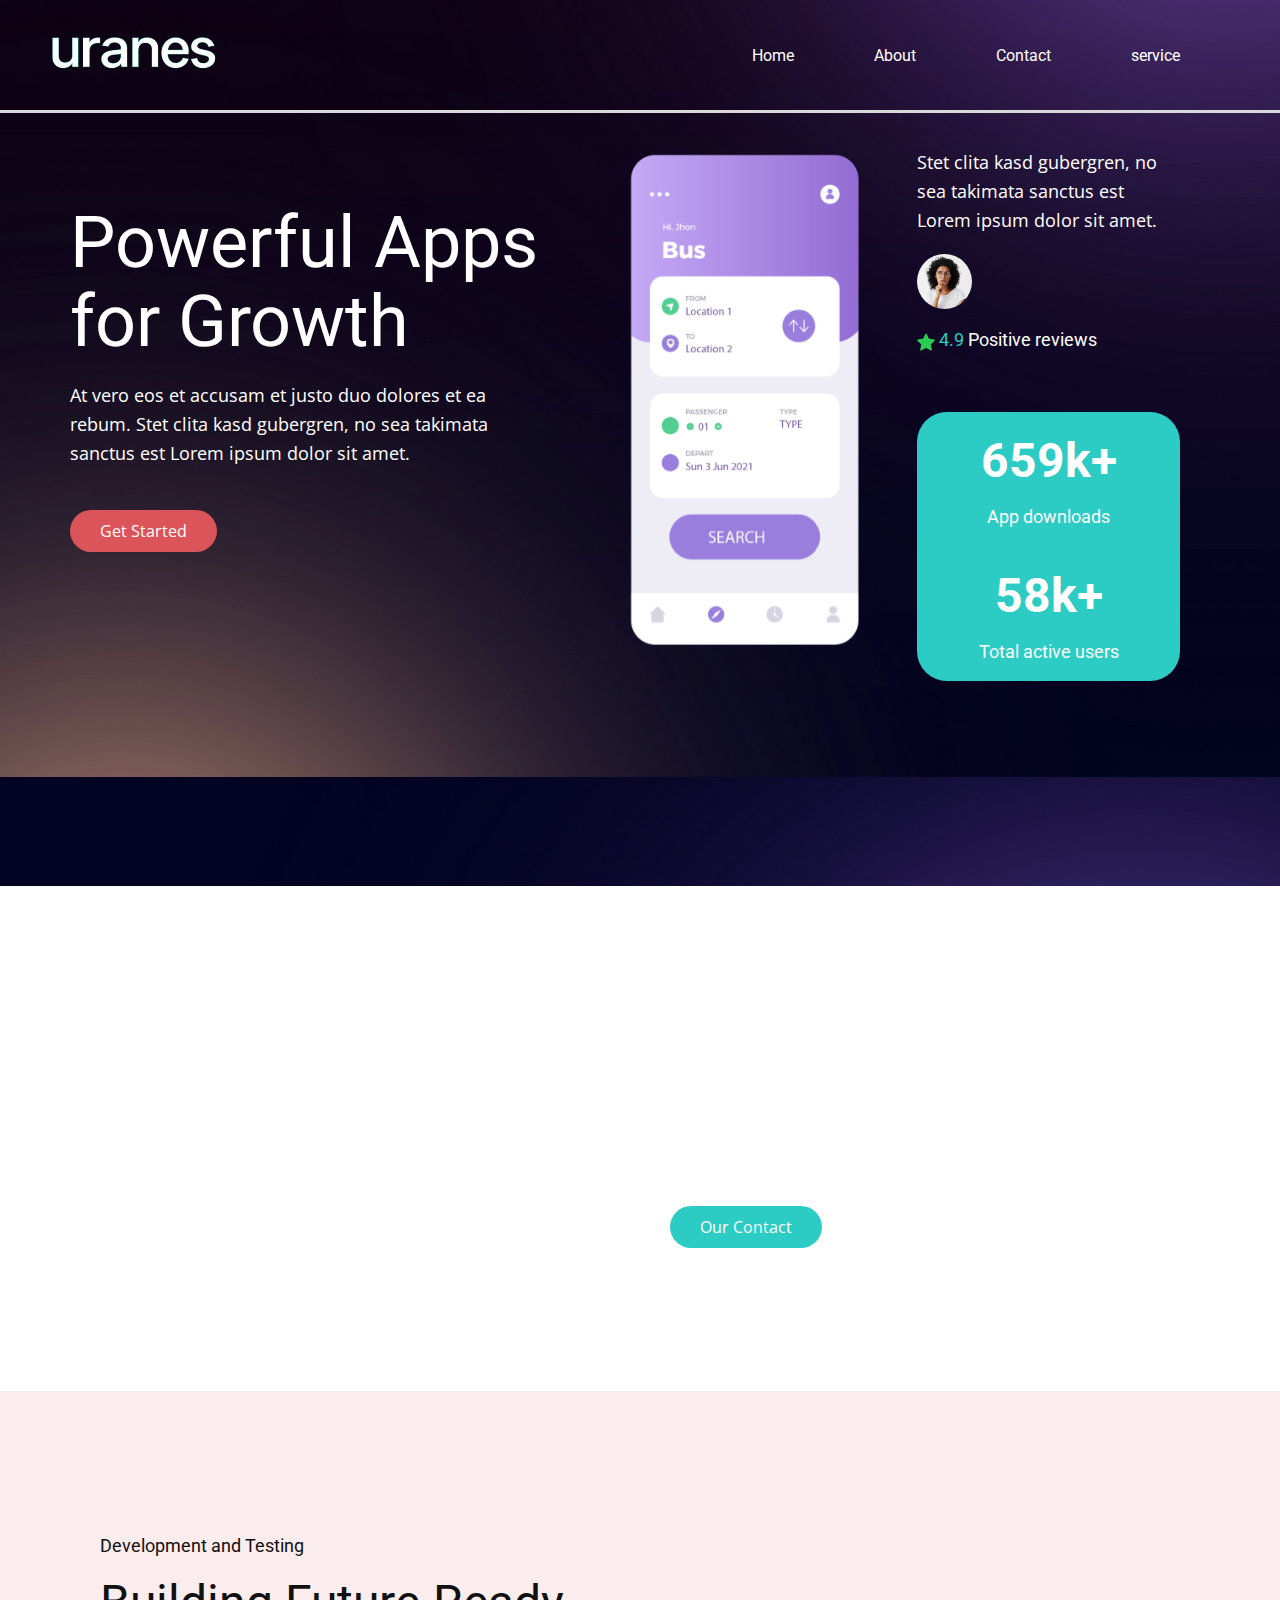
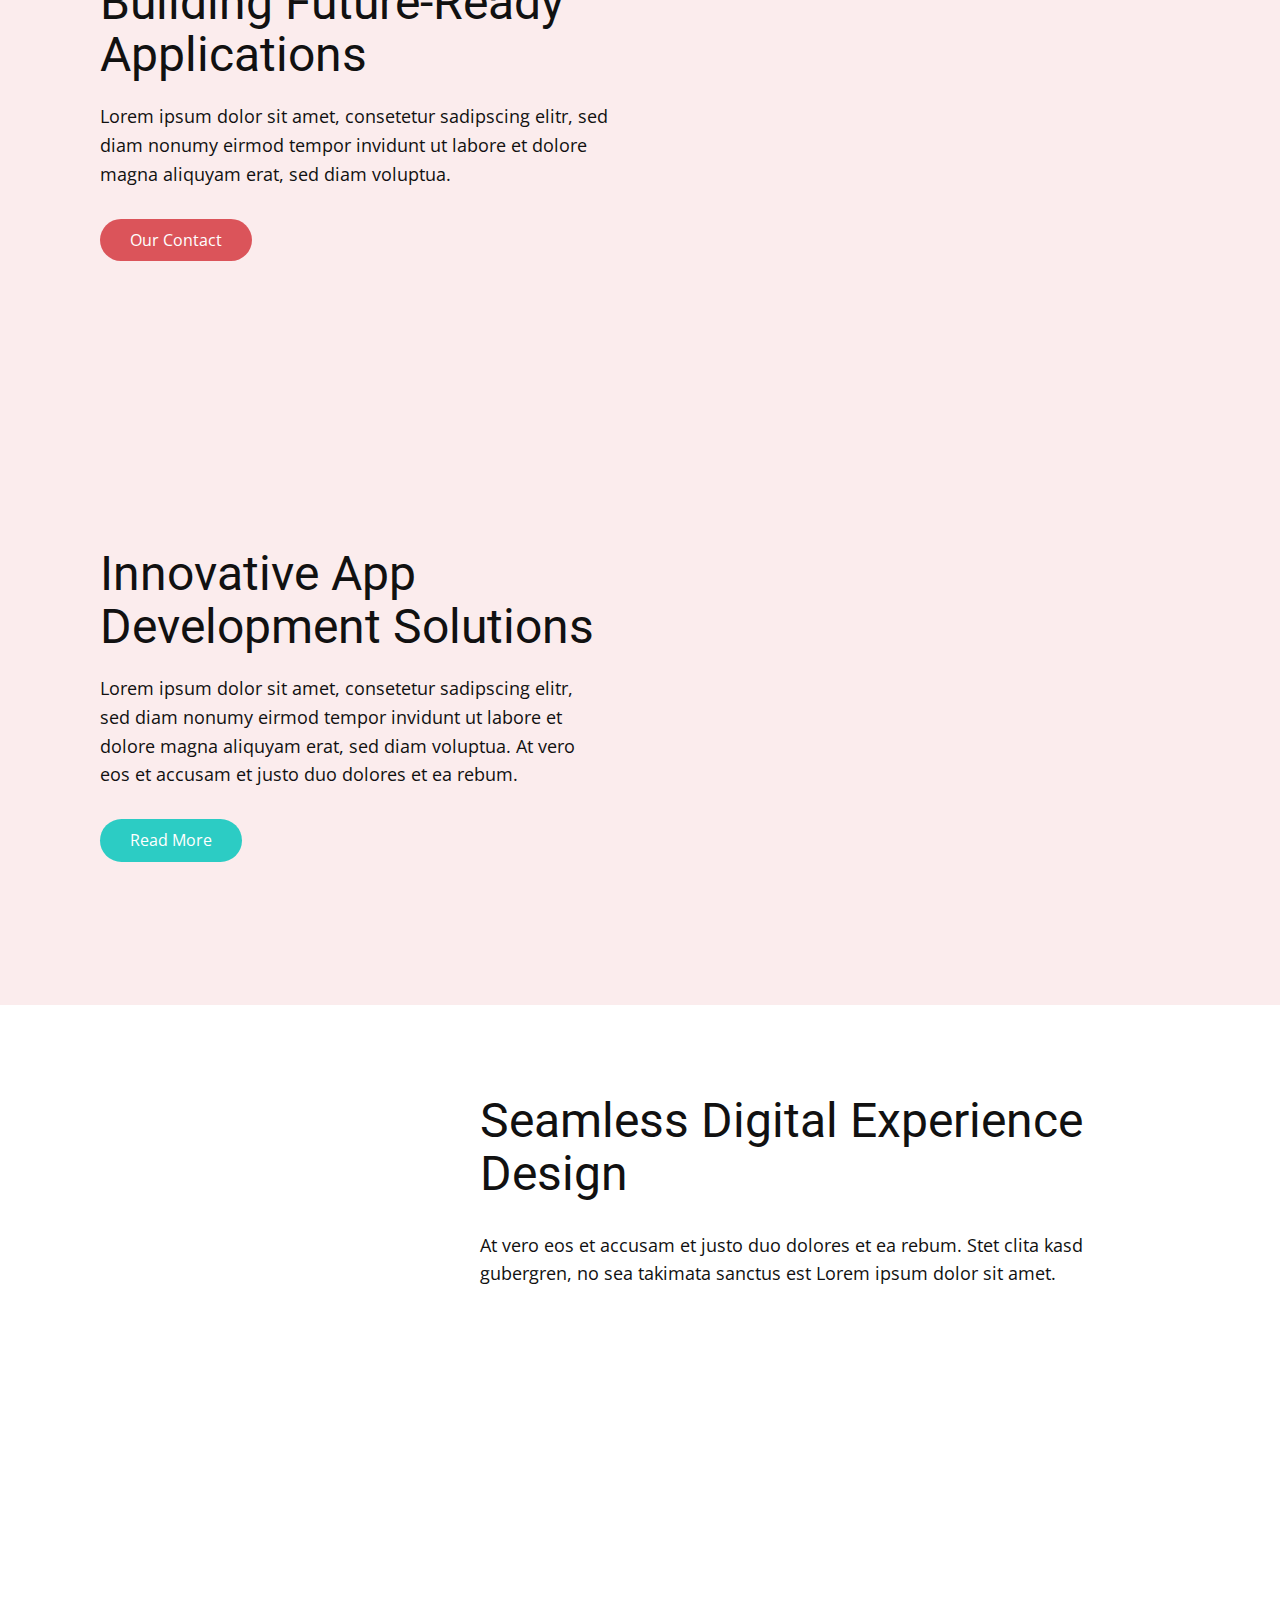
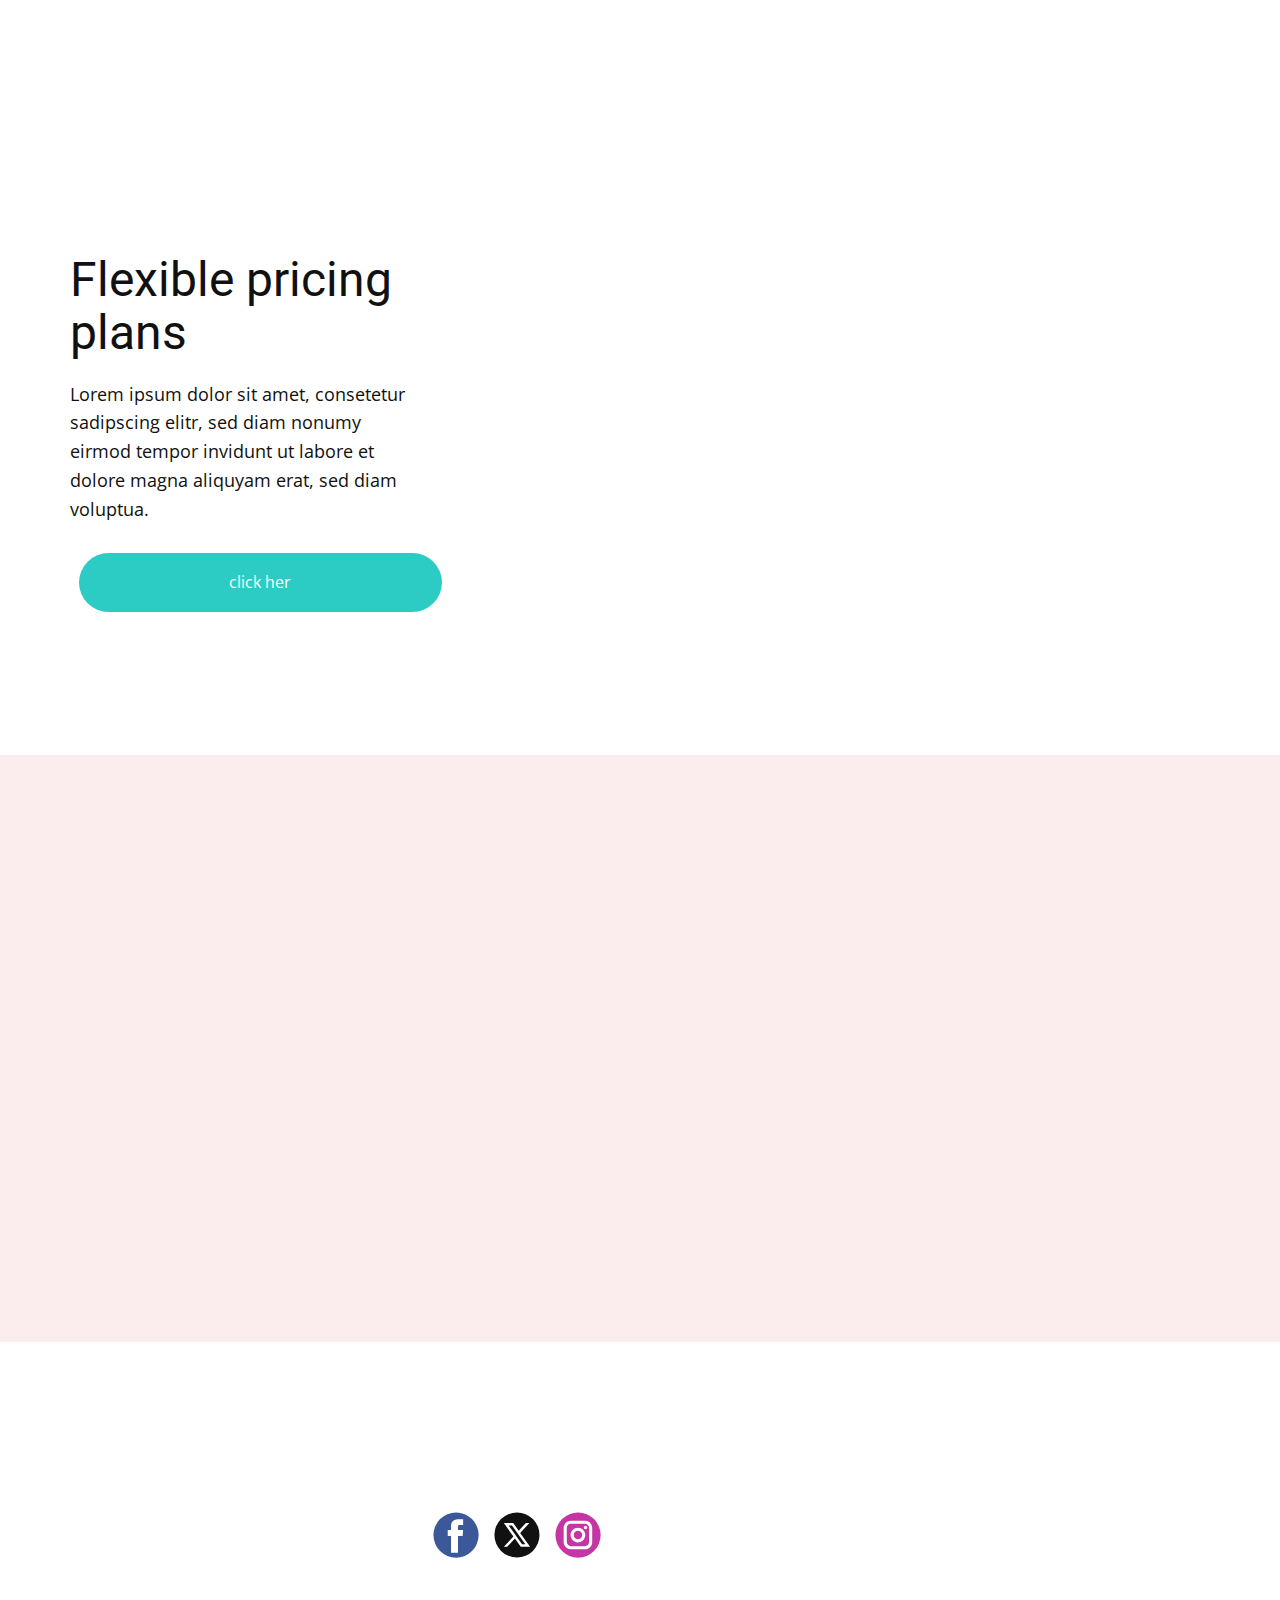
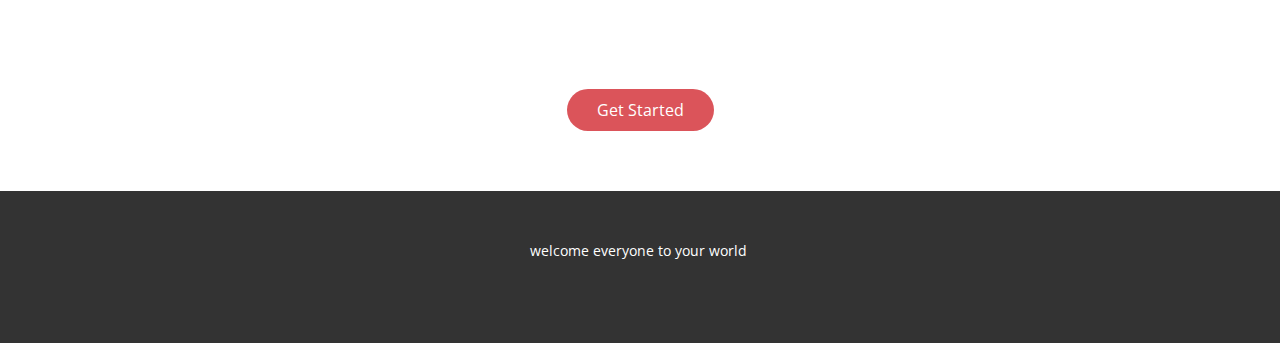
<file: index.html>
<!DOCTYPE html>
<html style="font-size: 16px;" lang="en"><head>
    <meta name="viewport" content="width=device-width, initial-scale=1.0">
    <meta charset="utf-8">
    <meta name="keywords" content="​Powerful Apps for Growth, ​Innovative App Development Solutions, ​Seamless Digital Experience Design, ​Building Future-Ready Applications, ​Custom Mobile App Development, ​Flexible pricing plans, ​Get started today.Get more for your money.">
    <meta name="description" content="">
    <title>Page 1</title>
    <link rel="stylesheet" href="nicepage.css" media="screen">
<link rel="stylesheet" href="Page-1.css" media="screen">
    <script class="u-script" type="text/javascript" src="jquery.js" defer=""></script>
    <script class="u-script" type="text/javascript" src="nicepage.js" defer=""></script>
    <meta name="generator" content="Nicepage 7.8.23, nicepage.com">
    
    
    
    
    
    
    
    
    
    
    <link id="u-theme-google-font" rel="stylesheet" href="https://fonts.googleapis.com/css?family=Roboto:100,100i,300,300i,400,400i,500,500i,700,700i,900,900i|Open+Sans:300,300i,400,400i,500,500i,600,600i,700,700i,800,800i">
    <link id="u-page-google-font" rel="stylesheet" href="https://fonts.googleapis.com/css?family=Roboto:100,100i,300,300i,400,400i,500,500i,700,700i,900,900i">
    <script type="application/ld+json">{
		"@context": "http://schema.org",
		"@type": "Organization",
		"name": "",
		"logo": "images/ChatGPTImageMay27202505_21_09PM.png"
}</script>
    <meta name="theme-color" content="#1868b4">
    <meta property="og:title" content="Page 1">
    <meta property="og:type" content="website">
  <meta data-intl-tel-input-cdn-path="intlTelInput/"></head>
  <body data-path-to-root="./" data-include-products="true" class="u-body u-overlap u-overlap-contrast u-overlap-transparent u-xl-mode" data-lang="en"><header class="u-clearfix u-header u-header" id="header" data-animation-name="" data-animation-duration="0" data-animation-delay="0" data-animation-direction=""><nav class="u-align-left u-menu u-menu-one-level u-offcanvas u-menu-1" role="navigation" aria-label="Menu navigation">
        <div class="menu-collapse">
          <a class="u-button-style u-nav-link" href="#" tabindex="-1" aria-label="Open menu" aria-controls="ecc8">
            <svg class="u-svg-link" preserveAspectRatio="xMidYMin slice" viewBox="0 0 302 302" style=""><use xlink:href="#svg-0b31"></use></svg>
            <svg xmlns="http://www.w3.org/2000/svg" xmlns:xlink="http://www.w3.org/1999/xlink" version="1.1" id="svg-0b31" x="0px" y="0px" viewBox="0 0 302 302" style="enable-background:new 0 0 302 302;" xml:space="preserve" class="u-svg-content"><g><rect y="36" width="302" height="30"></rect><rect y="236" width="302" height="30"></rect><rect y="136" width="302" height="30"></rect>
</g><g></g><g></g><g></g><g></g><g></g><g></g><g></g><g></g><g></g><g></g><g></g><g></g><g></g><g></g><g></g></svg>
          </a>
        </div>
        <div class="u-custom-menu u-nav-container">
          <ul role="menubar" class="u-custom-font u-font-roboto u-nav u-unstyled u-nav-1"><li role="none" class="u-nav-item"><a role="menuitem" class="u-button-style u-nav-link" href="./" style="padding: 18px 40px;">Home</a>
</li><li role="none" class="u-nav-item"><a tabindex="-1" role="menuitem" class="u-button-style u-nav-link" href="#" style="padding: 18px 40px;">About</a>
</li><li role="none" class="u-nav-item"><a role="menuitem" class="u-button-style u-nav-link" href="Contact.html" style="padding: 18px 40px;">Contact</a>
</li><li role="none" class="u-nav-item"><a role="menuitem" class="u-button-style u-nav-link" href="products/products.html" style="padding: 18px 40px;">service</a>
</li></ul>
        </div>
        <div class="u-custom-menu u-nav-container-collapse" id="ecc8" role="region" aria-label="Menu panel">
          <div class="u-align-center u-black u-container-align-center u-container-style u-inner-container-layout u-opacity u-opacity-95 u-sidenav">
            <div class="u-inner-container-layout u-sidenav-overflow">
              <div class="u-menu-close" tabindex="-1" aria-label="Close menu"></div>
              <ul class="u-align-center u-nav u-popupmenu-items u-unstyled u-nav-2"><li role="none" class="u-nav-item"><a role="menuitem" class="u-button-style u-nav-link" href="./">Home</a>
</li><li role="none" class="u-nav-item"><a tabindex="-1" role="menuitem" class="u-button-style u-nav-link" href="#">About</a>
</li><li role="none" class="u-nav-item"><a role="menuitem" class="u-button-style u-nav-link" href="Contact.html">Contact</a>
</li><li role="none" class="u-nav-item"><a role="menuitem" class="u-button-style u-nav-link" href="products/products.html">service</a>
</li></ul>
            </div>
          </div>
          <div class="u-black u-menu-overlay u-opacity u-opacity-70"></div>
        </div>
      </nav><a href="" class="u-image u-logo u-image-1" data-image-width="1024" data-image-height="1024">
        <img src="images/ChatGPTImageMay27202505_21_09PM.png" class="u-logo-image u-logo-image-1">
      </a><div class="u-align-left u-border-3 u-border-grey-15 u-expanded-width u-line u-line-horizontal u-line-1"></div></header>
    <section class="skrollable u-clearfix u-image u-parallax u-shading u-section-1" id="block-1">
      <div class="u-clearfix u-sheet u-sheet-1">
        <div class="data-layout-selected u-clearfix u-expanded-width u-layout-wrap u-layout-wrap-1">
          <div class="u-layout">
            <div class="u-layout-row">
              <div class="u-container-align-center-sm u-container-align-center-xs u-container-align-left-lg u-container-align-left-md u-container-align-left-xl u-container-style u-layout-cell u-size-28 u-layout-cell-1">
                <div class="u-container-layout u-valign-middle-sm u-valign-middle-xs u-container-layout-1">
                  <h1 class="u-align-center-sm u-align-center-xs u-align-left-lg u-align-left-md u-align-left-xl u-text u-text-default u-text-1" data-animation-name="customAnimationIn" data-animation-duration="2000" data-animation-delay="0"> Powerful Apps for Growth</h1>
                  <p class="u-align-center-sm u-align-center-xs u-align-left-lg u-align-left-md u-align-left-xl u-text u-text-2"> At vero eos et accusam et justo duo dolores et ea rebum. Stet clita kasd gubergren, no sea takimata sanctus est Lorem ipsum dolor sit amet.</p>
                  <a href="" class="u-align-center-sm u-align-center-xs u-align-left-lg u-align-left-md u-align-left-xl u-border-none u-btn u-btn-round u-button-style u-hover-palette-4-base u-palette-2-base u-radius u-btn-1">Get Started </a>
                </div>
              </div>
              <div class="u-container-style u-layout-cell u-size-15 u-layout-cell-2">
                <div class="u-container-layout u-container-layout-2">
                  <img class="u-expanded-width u-image u-image-contain u-image-default u-image-1" src="images/Untitled-13.png" alt="" data-image-width="554" data-image-height="1177" data-animation-name="customAnimationIn" data-animation-duration="2000" data-animation-delay="0">
                </div>
              </div>
              <div class="u-container-style u-layout-cell u-size-17 u-layout-cell-3">
                <div class="u-container-layout u-container-layout-3">
                  <p class="u-align-center-sm u-align-center-xs u-align-left-lg u-align-left-md u-align-left-xl u-text u-text-default u-text-3"> Stet clita kasd gubergren, no sea takimata sanctus est Lorem ipsum dolor sit amet.</p>
                  <img class="u-image u-image-circle u-preserve-proportions u-image-2" src="images/isolated-portrait-stylish-young-mixed-race-woman-with-dark-shaggy-hair-touching-her-chin.jpg" alt="" data-image-width="2000" data-image-height="1333">
                  <h6 class="u-align-center-sm u-align-center-xs u-align-left-lg u-align-left-md u-align-left-xl u-text u-text-4"><span class="u-text-palette-4-base"><span class="u-file-icon u-icon u-text-palette-4-base"><img src="images/69495-1243bd58.png" alt=""></span>&nbsp;4.9</span> Positive reviews
                  </h6>
                  <div class="u-container-align-center u-container-style u-expanded-width u-group u-palette-4-base u-radius u-shape-round u-group-1">
                    <div class="u-container-layout u-valign-middle-sm u-valign-middle-xs">
                      <h3 class="u-align-center u-text u-text-5" data-animation-name="counter" data-animation-event="scroll" data-animation-duration="3000">800k+</h3>
                      <h6 class="u-align-center u-text u-text-6"> App downloads</h6>
                      <h3 class="u-align-center u-text u-text-7" data-animation-name="counter" data-animation-event="scroll" data-animation-duration="3000">70k+</h3>
                      <h6 class="u-align-center u-text u-text-8"> Total active users</h6>
                    </div>
                  </div>
                </div>
              </div>
            </div>
          </div>
        </div>
      </div>
    </section>
    <section class="skrollable u-clearfix u-image u-parallax u-section-2" id="sec-fbbb">
      <div class="u-clearfix u-sheet u-valign-middle u-sheet-1">
        <div class="data-layout-selected u-clearfix u-expanded-width u-layout-wrap u-layout-wrap-1">
          <div class="u-layout">
            <div class="u-layout-row">
              <div class="u-container-align-center-sm u-container-align-center-xs u-container-style u-layout-cell u-size-30 u-layout-cell-1">
                <div class="u-container-layout u-valign-middle u-container-layout-1">
                  <img class="custom-expanded u-image u-image-1" src="images/Unt2tled-4.png" data-image-width="637" data-image-height="548" data-animation-name="customAnimationIn" data-animation-duration="2000" data-animation-delay="0">
                </div>
              </div>
              <div class="u-container-align-center-sm u-container-align-center-xs u-container-style u-layout-cell u-shape-rectangle u-size-30 u-layout-cell-2" data-image-width="637" data-image-height="548">
                <div class="u-container-layout u-valign-middle-sm u-valign-middle-xs u-container-layout-2">
                  <h6 class="u-align-center-sm u-align-center-xs u-text u-text-body-alt-color u-text-default u-text-1"> Launch and Support</h6>
                  <h2 class="u-align-center-sm u-align-center-xs u-text u-text-body-alt-color u-text-2"> Custom Mobile App Development</h2>
                  <p class="u-align-center-sm u-align-center-xs u-text u-text-body-alt-color u-text-default u-text-3"> Lorem ipsum dolor sit amet, consetetur sadipscing elitr, sed diam nonumy eirmod tempor invidunt ut labore et dolore magna aliquyam erat, sed diam voluptua.</p>
                  <a href="" class="u-align-center-sm u-align-center-xs u-border-none u-btn u-btn-round u-button-style u-palette-4-base u-radius u-btn-1">Our Contact<br>
                  </a>
                </div>
              </div>
            </div>
          </div>
        </div>
      </div>
    </section>
    <section class="u-clearfix u-palette-2-light-3 u-section-3" id="block-3">
      <div class="u-clearfix u-sheet u-valign-middle u-sheet-1">
        <div class="data-layout-selected u-clearfix u-expanded-width u-layout-wrap u-layout-wrap-1">
          <div class="u-layout">
            <div class="u-layout-row">
              <div class="u-container-align-center-sm u-container-align-center-xs u-container-style u-layout-cell u-size-30 u-layout-cell-1">
                <div class="u-container-layout u-valign-middle u-container-layout-1">
                  <h6 class="u-align-center-sm u-align-center-xs u-text u-text-default u-text-1"> Development and Testing</h6>
                  <h2 class="u-align-center-sm u-align-center-xs u-text u-text-default u-text-2"> Building Future-Ready Applications</h2>
                  <p class="u-align-center-sm u-align-center-xs u-text u-text-default u-text-3"> Lorem ipsum dolor sit amet, consetetur sadipscing elitr, sed diam nonumy eirmod tempor invidunt ut labore et dolore magna aliquyam erat, sed diam voluptua.</p>
                  <a href="" class="u-align-center-sm u-align-center-xs u-border-none u-btn u-btn-round u-button-style u-palette-2-base u-radius u-btn-1">Our Contact<br>
                  </a>
                </div>
              </div>
              <div class="u-container-align-center u-container-style u-layout-cell u-size-30 u-layout-cell-2">
                <div class="u-container-layout u-valign-middle-md u-valign-middle-sm u-valign-middle-xs u-valign-top-lg u-valign-top-xl u-container-layout-2">
                  <img class="custom-expanded u-image u-image-1" src="images/Untitled-44.png" data-image-width="637" data-image-height="548" data-animation-name="customAnimationIn" data-animation-duration="2000" data-animation-delay="0">
                </div>
              </div>
            </div>
          </div>
        </div>
      </div>
    </section>
    <section class="u-clearfix u-container-align-left u-palette-2-light-3 u-section-4" id="block-2">
      <div class="u-clearfix u-sheet u-valign-middle u-sheet-1">
        <div class="data-layout-selected u-clearfix u-expanded-width u-layout-wrap u-layout-wrap-1">
          <div class="u-layout">
            <div class="u-layout-row">
              <div class="u-container-align-center-sm u-container-align-center-xs u-container-align-left-lg u-container-align-left-md u-container-align-left-xl u-container-style u-layout-cell u-size-30 u-layout-cell-1">
                <div class="u-container-layout u-valign-middle u-container-layout-1">
                  <h2 class="u-align-center-sm u-align-center-xs u-align-left-lg u-align-left-md u-align-left-xl u-text u-text-default u-text-1"> Innovative App Development Solutions</h2>
                  <p class="u-align-center-sm u-align-center-xs u-align-left-lg u-align-left-md u-align-left-xl u-text u-text-2"> Lorem ipsum dolor sit amet, consetetur sadipscing elitr, sed diam nonumy eirmod tempor invidunt ut labore et dolore magna aliquyam erat, sed diam voluptua. At vero eos et accusam et justo duo dolores et ea rebum.</p>
                  <a href="" class="u-align-center-sm u-align-center-xs u-align-left-lg u-align-left-md u-align-left-xl u-border-none u-btn u-btn-round u-button-style u-palette-4-base u-radius u-btn-1">Read More<br>
                  </a>
                </div>
              </div>
              <div class="u-container-style u-layout-cell u-size-30 u-layout-cell-2">
                <div class="u-container-layout u-valign-top-lg u-valign-top-md u-valign-top-xl u-container-layout-2">
                  <div class="u-expanded-width u-list u-list-1">
                    <div class="u-repeater u-repeater-1">
                      <div class="u-container-align-center-sm u-container-align-center-xs u-container-style u-list-item u-radius u-repeater-item u-shape-round u-white u-list-item-1" data-animation-name="flipIn" data-animation-duration="2000" data-animation-delay="0" data-animation-direction="X">
                        <div class="u-container-layout u-similar-container u-valign-top u-container-layout-3"><span class="u-align-center-sm u-align-center-xs u-align-left-lg u-align-left-md u-align-left-xl u-file-icon u-icon u-text-palette-2-base u-icon-1"><img src="images/3247251-bfe94af6.png" alt=""></span>
                          <h6 class="u-align-center-sm u-align-center-xs u-align-left-lg u-align-left-md u-align-left-xl u-text u-text-3"> Idea and Planning</h6>
                          <p class="u-align-center-sm u-align-center-xs u-align-left-lg u-align-left-md u-align-left-xl u-text u-text-4">Sample text. Click to select the Text Element.</p>
                        </div>
                      </div>
                      <div class="u-container-align-center-sm u-container-align-center-xs u-container-style u-list-item u-radius u-repeater-item u-shape-round u-white u-list-item-2" data-animation-name="flipIn" data-animation-duration="2000" data-animation-delay="0" data-animation-direction="X">
                        <div class="u-container-layout u-similar-container u-valign-top u-container-layout-4"><span class="u-align-center-sm u-align-center-xs u-align-left-lg u-align-left-md u-align-left-xl u-file-icon u-icon u-text-palette-2-base u-icon-2"><img src="images/3247251-bfe94af6.png" alt=""></span>
                          <h6 class="u-align-center-sm u-align-center-xs u-align-left-lg u-align-left-md u-align-left-xl u-text u-text-5"> Design and Prototyping</h6>
                          <p class="u-align-center-sm u-align-center-xs u-align-left-lg u-align-left-md u-align-left-xl u-text u-text-6">Sample text. Click to select the Text Element.</p>
                        </div>
                      </div>
                      <div class="u-container-align-center-sm u-container-align-center-xs u-container-style u-list-item u-radius u-repeater-item u-shape-round u-white u-list-item-3" data-animation-name="flipIn" data-animation-duration="2000" data-animation-delay="0" data-animation-direction="X">
                        <div class="u-container-layout u-similar-container u-valign-top u-container-layout-5"><span class="u-align-center-sm u-align-center-xs u-align-left-lg u-align-left-md u-align-left-xl u-file-icon u-icon u-text-palette-2-base u-icon-3"><img src="images/3247251-bfe94af6.png" alt=""></span>
                          <h6 class="u-align-center-sm u-align-center-xs u-align-left-lg u-align-left-md u-align-left-xl u-text u-text-7"> Development and Testing</h6>
                          <p class="u-align-center-sm u-align-center-xs u-align-left-lg u-align-left-md u-align-left-xl u-text u-text-8">Sample text. Click to select the Text Element.</p>
                        </div>
                      </div>
                      <div class="u-container-align-center-sm u-container-align-center-xs u-container-style u-list-item u-radius u-repeater-item u-shape-round u-white u-list-item-4" data-animation-name="flipIn" data-animation-duration="2000" data-animation-delay="0" data-animation-direction="X">
                        <div class="u-container-layout u-similar-container u-valign-top u-container-layout-6"><span class="u-align-center-sm u-align-center-xs u-align-left-lg u-align-left-md u-align-left-xl u-file-icon u-icon u-text-palette-2-base u-icon-4"><img src="images/3247251-bfe94af6.png" alt=""></span>
                          <h6 class="u-align-center-sm u-align-center-xs u-align-left-lg u-align-left-md u-align-left-xl u-text u-text-9"> Launch and Support</h6>
                          <p class="u-align-center-sm u-align-center-xs u-align-left-lg u-align-left-md u-align-left-xl u-text u-text-10">Sample text. Click to select the Text Element.</p>
                        </div>
                      </div>
                    </div>
                  </div>
                </div>
              </div>
            </div>
          </div>
        </div>
      </div>
    </section>
    <section class="u-clearfix u-section-5" id="block-4">
      <div class="u-clearfix u-sheet u-valign-bottom u-sheet-1">
        <div class="data-layout-selected u-clearfix u-expanded-width u-layout-wrap u-layout-wrap-1">
          <div class="u-layout">
            <div class="u-layout-row">
              <div class="u-container-align-center u-container-style u-layout-cell u-size-20 u-layout-cell-1">
                <div class="u-container-layout u-valign-bottom u-container-layout-1">
                  <img class="u-expanded-width u-image u-image-default u-image-1" src="images/white_blank_smartphone_mockup.png" alt="" data-image-width="1633" data-image-height="3241" data-animation-name="customAnimationIn" data-animation-duration="2000" data-animation-delay="0">
                </div>
              </div>
              <div class="u-container-align-center-sm u-container-align-center-xs u-container-style u-layout-cell u-size-40 u-layout-cell-2">
                <div class="u-container-layout u-container-layout-2">
                  <h2 class="u-align-center-sm u-align-center-xs u-text u-text-1"> Seamless Digital Experience Design</h2>
                  <p class="u-align-center-sm u-align-center-xs u-text u-text-2"> At vero eos et accusam et justo duo dolores et ea rebum. Stet clita kasd gubergren, no sea takimata sanctus est Lorem ipsum dolor sit amet.</p>
                  <div class="u-expanded-width u-list u-list-1">
                    <div class="u-repeater u-repeater-1">
                      <div class="u-container-align-center-sm u-container-align-center-xs u-container-align-left-lg u-container-align-left-md u-container-align-left-xl u-container-style u-grey-5 u-list-item u-radius u-repeater-item u-shape-round u-list-item-1" data-animation-name="flipIn" data-animation-duration="2000" data-animation-delay="0" data-animation-direction="X">
                        <div class="u-container-layout u-similar-container u-valign-top u-container-layout-3"><span class="u-align-center-sm u-align-center-xs u-align-left-lg u-align-left-md u-align-left-xl u-file-icon u-icon u-text-palette-2-base u-icon-1"><img src="images/6887946-a1bbdc15.png" alt=""></span>
                          <h6 class="u-align-center-sm u-align-center-xs u-align-left-lg u-align-left-md u-align-left-xl u-text u-text-default u-text-3"> Data Encryption</h6>
                          <p class="u-align-center-sm u-align-center-xs u-align-left-lg u-align-left-md u-align-left-xl u-text u-text-4"> Protect user data with strong encryption methods to prevent unauthorized access.</p>
                        </div>
                      </div>
                      <div class="u-container-align-center-sm u-container-align-center-xs u-container-align-left-lg u-container-align-left-md u-container-align-left-xl u-container-style u-grey-5 u-list-item u-radius u-repeater-item u-shape-round u-list-item-2" data-animation-name="flipIn" data-animation-duration="2000" data-animation-delay="0" data-animation-direction="X">
                        <div class="u-container-layout u-similar-container u-valign-top u-container-layout-4"><span class="u-align-center-sm u-align-center-xs u-align-left-lg u-align-left-md u-align-left-xl u-file-icon u-icon u-text-palette-2-base u-icon-2"><img src="images/5003774-49f278a8.png" alt=""></span>
                          <h6 class="u-align-center-sm u-align-center-xs u-align-left-lg u-align-left-md u-align-left-xl u-text u-text-default u-text-5"> Secure Authentication</h6>
                          <p class="u-align-center-sm u-align-center-xs u-align-left-lg u-align-left-md u-align-left-xl u-text u-text-6"> Implement multi-factor authentication (MFA) and strong password policies to enhance security.</p>
                        </div>
                      </div>
                    </div>
                  </div>
                </div>
              </div>
            </div>
          </div>
        </div>
      </div>
    </section>
    <section class="u-clearfix u-container-align-left u-section-6" id="sec-aa58">
      <div class="u-clearfix u-sheet u-valign-middle-lg u-valign-middle-md u-valign-middle-sm u-valign-middle-xl u-sheet-1">
        <div class="data-layout-selected u-clearfix u-expanded-width u-layout-wrap u-layout-wrap-1">
          <div class="u-layout">
            <div class="u-layout-row">
              <div class="u-container-align-center-sm u-container-align-center-xs u-container-style u-layout-cell u-size-20 u-layout-cell-1">
                <div class="u-container-layout u-valign-middle-lg u-valign-middle-sm u-valign-middle-xs u-container-layout-1">
                  <h2 class="u-align-center-sm u-align-center-xs u-align-left-lg u-align-left-md u-align-left-xl u-text u-text-1"> Flexible pricing plans</h2>
                  <p class="u-align-center-sm u-align-center-xs u-align-left-lg u-align-left-md u-align-left-xl u-text u-text-2"> Lorem ipsum dolor sit amet, consetetur sadipscing elitr, sed diam nonumy eirmod tempor invidunt ut labore et dolore magna aliquyam erat, sed diam voluptua.<br>
                  </p>
                  <a href="" class="u-align-center-sm u-align-center-xs u-border-none u-btn u-btn-round u-button-style u-palette-4-base u-radius u-btn-1">click her </a>
                </div>
              </div>
              <div class="u-container-style u-layout-cell u-size-40 u-layout-cell-2">
                <div class="u-container-layout u-valign-top u-container-layout-2">
                  <div class="u-expanded-width u-list u-list-1">
                    <div class="u-repeater u-repeater-1">
                      <div class="u-container-style u-custom-item u-list-item u-palette-2-light-3 u-radius u-repeater-item u-shape-round u-list-item-1" data-animation-name="flipIn" data-animation-duration="2000" data-animation-delay="0" data-animation-direction="X">
                        <div class="u-container-layout u-similar-container u-container-layout-3">
                          <h6 class="u-align-left u-text u-text-default u-text-3">Standart</h6>
                          <h3 class="u-align-left u-text u-text-4">Free</h3>
                          <h5 class="u-align-left u-text u-text-5">Free account<br>
                          </h5>
                          <p class="u-align-left u-text u-text-6"> &nbsp;<span class="u-file-icon u-icon u-text-palette-2-base u-icon-1"><img src="images/3247251-bfe94af6.png" alt=""></span>&nbsp; Virtual cards
                          </p>
                          <div class="custom-expanded u-border-1 u-border-grey-dark-1 u-line u-line-horizontal u-line-1"></div>
                          <p class="u-align-left u-text u-text-7"> &nbsp;<span class="u-file-icon u-icon u-text-palette-2-base u-icon-2"><img src="images/3247251-bfe94af6.png" alt=""></span>&nbsp; ​Online transactions
                          </p>
                          <div class="custom-expanded u-border-1 u-border-grey-dark-1 u-line u-line-horizontal u-line-2"></div>
                          <p class="u-align-left u-text u-text-8"> &nbsp;<span class="u-file-icon u-icon u-text-palette-2-base u-icon-3"><img src="images/3247251-bfe94af6.png" alt=""></span>&nbsp; ​Top rated support
                          </p>
                          <div class="custom-expanded u-border-1 u-border-grey-dark-1 u-line u-line-horizontal u-line-3"></div>
                          <p class="u-align-left u-text u-text-9"> &nbsp;<span class="u-file-icon u-icon u-text-palette-2-base u-icon-4"><img src="images/3247251-bfe94af6.png" alt=""></span>&nbsp; ​​Online banking
                          </p>
                          <div class="custom-expanded u-border-1 u-border-grey-dark-1 u-line u-line-horizontal u-line-4"></div>
                        </div>
                      </div>
                      <div class="u-container-style u-custom-item u-list-item u-palette-2-base u-radius u-repeater-item u-shape-round u-list-item-2" data-animation-name="flipIn" data-animation-duration="2000" data-animation-delay="0" data-animation-direction="X">
                        <div class="u-container-layout u-similar-container u-container-layout-4">
                          <h6 class="u-align-left u-text u-text-default u-text-10">Premium</h6>
                          <h3 class="u-align-left u-text u-text-11">$ 35<br>
                          </h3>
                          <h5 class="u-align-left u-text u-text-12">all features<br>
                          </h5>
                          <p class="u-align-left u-text u-text-13"> &nbsp;<span class="u-file-icon u-icon u-text-white u-icon-5"><img src="images/3247251-0902d6a0.png" alt=""></span>&nbsp;Cryptocurrency
                          </p>
                          <div class="custom-expanded u-border-1 u-border-grey-dark-1 u-line u-line-horizontal u-line-5"></div>
                          <p class="u-align-left u-text u-text-14"> &nbsp;<span class="u-file-icon u-icon u-text-white u-icon-6"><img src="images/3247251-0902d6a0.png" alt=""></span>&nbsp;Travel insurance
                          </p>
                          <div class="custom-expanded u-border-1 u-border-grey-dark-1 u-line u-line-horizontal u-line-6"></div>
                          <p class="u-align-left u-text u-text-15"> &nbsp;<span class="u-file-icon u-icon u-text-white u-icon-7"><img src="images/3247251-0902d6a0.png" alt=""></span>&nbsp;Free pay worldwide
                          </p>
                          <div class="custom-expanded u-border-1 u-border-grey-dark-1 u-line u-line-horizontal u-line-7"></div>
                          <p class="u-align-left u-text u-text-16"> &nbsp;<span class="u-file-icon u-icon u-text-white u-icon-8"><img src="images/3247251-0902d6a0.png" alt=""></span>&nbsp;Top rated support
                          </p>
                          <div class="custom-expanded u-border-1 u-border-grey-dark-1 u-line u-line-horizontal u-line-8"></div>
                        </div>
                      </div>
                    </div>
                  </div>
                </div>
              </div>
            </div>
          </div>
        </div>
      </div>
    </section>
    <section class="u-clearfix u-container-align-left u-palette-2-light-3 u-section-7" id="block-5">
      <div class="u-clearfix u-sheet u-valign-middle-xl u-sheet-1">
        <div class="u-expanded-width u-list u-list-1">
          <div class="u-repeater u-repeater-1">
            <div class="u-container-align-center-sm u-container-align-center-xs u-container-style u-list-item u-radius u-repeater-item u-shape-round u-white u-list-item-1" data-animation-name="customAnimationIn" data-animation-duration="2000" data-animation-delay="0">
              <div class="u-container-layout u-similar-container u-valign-top u-container-layout-1">
                <h3 class="u-align-center-sm u-align-center-xs u-align-left-lg u-align-left-md u-align-left-xl u-text u-text-1"> "Outstanding experience!</h3>
                <p class="u-align-center-sm u-align-center-xs u-align-left-lg u-align-left-md u-align-left-xl u-text u-text-default u-text-2"> The team delivered a high-quality app on time and exceeded our expectations. Communication was seamless, and they truly understood our vision."</p>
                <h6 class="u-align-center-sm u-align-center-xs u-align-left-lg u-align-left-md u-align-left-xl u-text u-text-3"> Michael Thompson</h6>
              </div>
            </div>
            <div class="u-container-align-center-sm u-container-align-center-xs u-container-style u-list-item u-radius u-repeater-item u-shape-round u-white u-list-item-2" data-animation-name="customAnimationIn" data-animation-duration="2000" data-animation-delay="0">
              <div class="u-container-layout u-similar-container u-valign-top u-container-layout-2">
                <h3 class="u-align-center-sm u-align-center-xs u-align-left-lg u-align-left-md u-align-left-xl u-text u-text-4"> "Professional and reliable!</h3>
                <p class="u-align-center-sm u-align-center-xs u-align-left-lg u-align-left-md u-align-left-xl u-text u-text-default u-text-5"> We needed a complex app, and they handled every challenge efficiently. Their expertise in development and UX design is top-notch."</p>
                <h6 class="u-align-center-sm u-align-center-xs u-align-left-lg u-align-left-md u-align-left-xl u-text u-text-6"> Sarah Mitchell</h6>
              </div>
            </div>
            <div class="u-container-align-center-sm u-container-align-center-xs u-container-style u-list-item u-radius u-repeater-item u-shape-round u-white u-list-item-3" data-animation-name="customAnimationIn" data-animation-duration="2000" data-animation-delay="0">
              <div class="u-container-layout u-similar-container u-valign-top u-container-layout-3">
                <h3 class="u-align-center-sm u-align-center-xs u-align-left-lg u-align-left-md u-align-left-xl u-text u-text-7"> "Great support and innovation!</h3>
                <p class="u-align-center-sm u-align-center-xs u-align-left-lg u-align-left-md u-align-left-xl u-text u-text-default u-text-8"> The agency not only built a fantastic app but also provided valuable insights to improve functionality. Highly recommended!"</p>
                <h6 class="u-align-center-sm u-align-center-xs u-align-left-lg u-align-left-md u-align-left-xl u-text u-text-9"> James Richardson</h6>
              </div>
            </div>
          </div>
        </div>
      </div>
    </section>
    <section class="skrollable u-clearfix u-image u-parallax u-section-8" id="block-6">
      <div class="u-clearfix u-sheet u-valign-middle-lg u-valign-middle-md u-valign-middle-sm u-valign-middle-xs u-sheet-1">
        <h2 class="u-align-center u-text u-text-body-alt-color u-text-1"> Get started today.<br>Get more for your money.
        </h2>
        <a href="" class="u-active-none u-btn u-btn-rectangle u-button-style u-hover-none u-none u-text-white u-btn-1"><span class="u-icon"><svg class="u-svg-content" viewBox="0 0 405.333 405.333" x="0px" y="0px" style="width: 1em; height: 1em;"><path d="M373.333,266.88c-25.003,0-49.493-3.904-72.704-11.563c-11.328-3.904-24.192-0.896-31.637,6.699l-46.016,34.752    c-52.8-28.181-86.592-61.952-114.389-114.368l33.813-44.928c8.512-8.512,11.563-20.971,7.915-32.64    C142.592,81.472,138.667,56.96,138.667,32c0-17.643-14.357-32-32-32H32C14.357,0,0,14.357,0,32    c0,205.845,167.488,373.333,373.333,373.333c17.643,0,32-14.357,32-32V298.88C405.333,281.237,390.976,266.88,373.333,266.88z"></path></svg></span>&nbsp;+1 (234) 567-8910
        </a>
        <div class="u-social-icons u-social-icons-1">
          <a class="u-social-url" title="facebook" target="_blank" href="https://facebook.com/name"><span class="u-icon u-social-facebook u-social-icon u-icon-2"><svg class="u-svg-link" preserveAspectRatio="xMidYMin slice" viewBox="0 0 112 112" style=""><use xlink:href="#svg-0822"></use></svg><svg class="u-svg-content" viewBox="0 0 112 112" x="0" y="0" id="svg-0822"><circle fill="currentColor" cx="56.1" cy="56.1" r="55"></circle><path fill="#FFFFFF" d="M73.5,31.6h-9.1c-1.4,0-3.6,0.8-3.6,3.9v8.5h12.6L72,58.3H60.8v40.8H43.9V58.3h-8V43.9h8v-9.2
c0-6.7,3.1-17,17-17h12.5v13.9H73.5z"></path></svg></span>
          </a>
          <a class="u-social-url" title="twitter" target="_blank" href="https://twitter.com/name"><span class="u-icon u-social-icon u-social-twitter u-icon-3"><svg class="u-svg-link" preserveAspectRatio="xMidYMin slice" viewBox="0 0 112.2 112.2" style=""><use xlink:href="#svg-c9eb"></use></svg><svg class="u-svg-content" viewBox="0 0 112.2 112.2" x="0px" y="0px" id="svg-c9eb"><circle fill="currentColor" cx="56" cy="56" r="55"></circle><path fill="#FFFFFF" d="M63.9,51l22.4-24h-8.6L60.3,45.9L46.9,27H24l23.3,32.8L24,85h8.2L51,64.9L65.3,85H88L63.9,51z M55.3,60.2
l-3.7-5.1L35.7,33.1h8.1l12.3,17.2l3.7,5.1l16.6,23.4h-7.8L55.3,60.2z"></path></svg></span>
          </a>
          <a class="u-social-url" title="instagram" target="_blank" href="https://instagram.com/name"><span class="u-icon u-social-icon u-social-instagram u-icon-4"><svg class="u-svg-link" preserveAspectRatio="xMidYMin slice" viewBox="0 0 112 112" style=""><use xlink:href="#svg-d440"></use></svg><svg class="u-svg-content" viewBox="0 0 112 112" x="0" y="0" id="svg-d440"><circle fill="currentColor" cx="56.1" cy="56.1" r="55"></circle><path fill="#FFFFFF" d="M55.9,38.2c-9.9,0-17.9,8-17.9,17.9C38,66,46,74,55.9,74c9.9,0,17.9-8,17.9-17.9C73.8,46.2,65.8,38.2,55.9,38.2
z M55.9,66.4c-5.7,0-10.3-4.6-10.3-10.3c-0.1-5.7,4.6-10.3,10.3-10.3c5.7,0,10.3,4.6,10.3,10.3C66.2,61.8,61.6,66.4,55.9,66.4z"></path><path fill="#FFFFFF" d="M74.3,33.5c-2.3,0-4.2,1.9-4.2,4.2s1.9,4.2,4.2,4.2s4.2-1.9,4.2-4.2S76.6,33.5,74.3,33.5z"></path><path fill="#FFFFFF" d="M73.1,21.3H38.6c-9.7,0-17.5,7.9-17.5,17.5v34.5c0,9.7,7.9,17.6,17.5,17.6h34.5c9.7,0,17.5-7.9,17.5-17.5V38.8
C90.6,29.1,82.7,21.3,73.1,21.3z M83,73.3c0,5.5-4.5,9.9-9.9,9.9H38.6c-5.5,0-9.9-4.5-9.9-9.9V38.8c0-5.5,4.5-9.9,9.9-9.9h34.5
c5.5,0,9.9,4.5,9.9,9.9V73.3z"></path></svg></span>
          </a>
        </div>
        <p class="u-align-center u-text u-text-body-alt-color u-text-2"> At vero eos et accusam et justo duo dolores et ea rebum. Stet clita kasd gubergren, no sea takimata sanctus est Lorem ipsum dolor sit amet.</p>
        <a href="" class="u-align-center u-border-none u-btn u-btn-round u-button-style u-palette-2-base u-radius u-btn-2">Get Started </a>
      </div>
    </section>
    
    
    
    <footer class="u-align-center u-clearfix u-container-align-center u-footer u-grey-80 u-footer" id="footer"><div class="u-clearfix u-sheet u-valign-middle u-sheet-1">
        <p class="u-small-text u-text u-text-variant u-text-1">welcome​ everyone to your world&nbsp;</p>
      </div></footer>
    <section class="u-backlink u-clearfix u-grey-80"></section><span style="height: 64px; width: 64px; margin-left: 0px; margin-right: auto; margin-top: 0px; right: 20px; bottom: 20px; padding: 20px; background-image: none;" class="u-back-to-top u-icon u-icon-circle u-opacity u-opacity-85 u-palette-1-base" data-href="#"><svg class="u-svg-link" preserveAspectRatio="xMidYMin slice" viewBox="0 0 551.13 551.13"><use xmlns:xlink="http://www.w3.org/1999/xlink" xlink:href="#svg-1d98"></use></svg><svg class="u-svg-content" enable-background="new 0 0 551.13 551.13" viewBox="0 0 551.13 551.13" xmlns="http://www.w3.org/2000/svg" id="svg-1d98"><path d="m275.565 189.451 223.897 223.897h51.668l-275.565-275.565-275.565 275.565h51.668z"></path></svg></span>
  
</body></html>
</file>
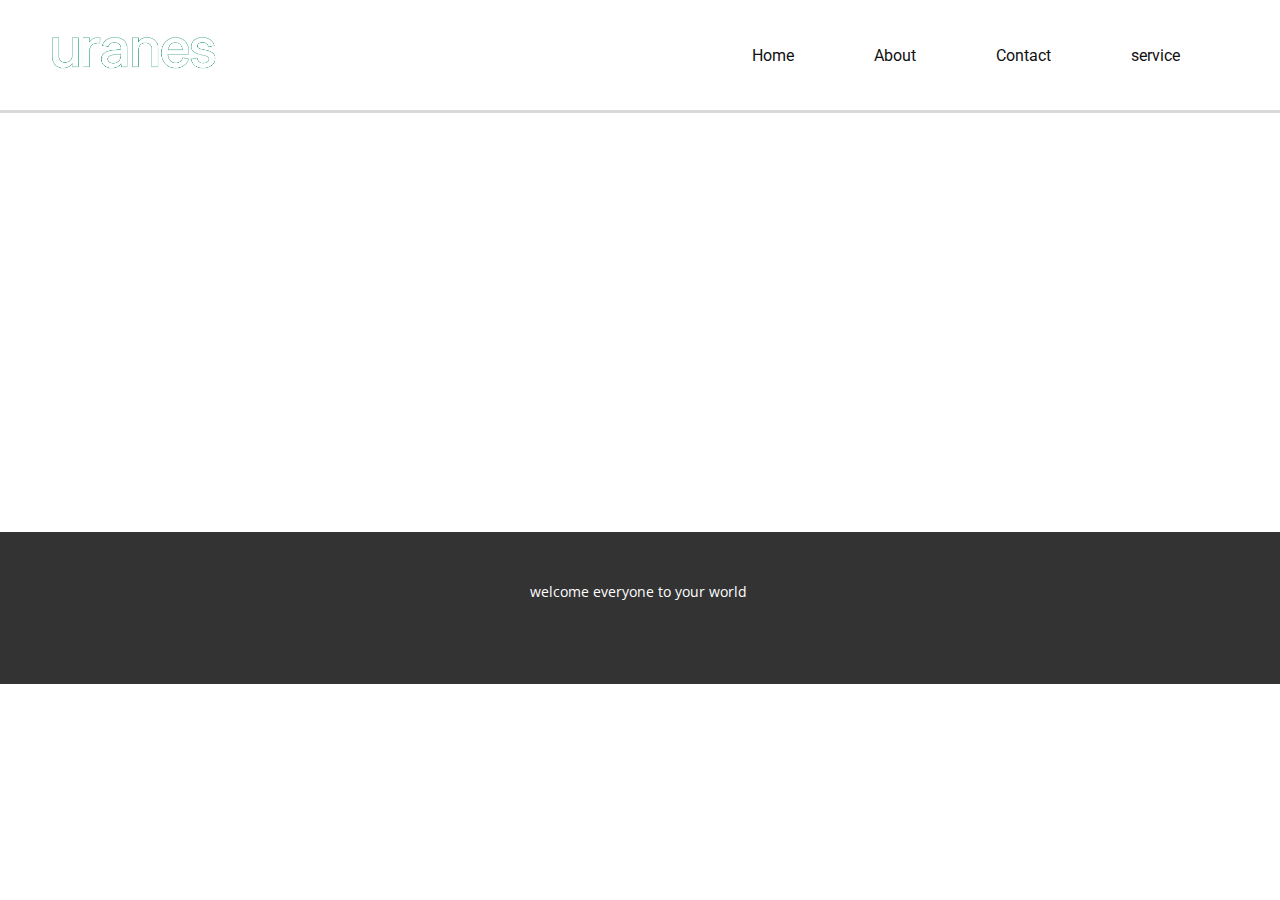
<file: Contact.html>
<!DOCTYPE html>
<html style="font-size: 16px;" lang="en"><head>
    <meta name="viewport" content="width=device-width, initial-scale=1.0">
    <meta charset="utf-8">
    <meta name="keywords" content="">
    <meta name="description" content="">
    <title>Contact</title>
    <link rel="stylesheet" href="nicepage.css" media="screen">
<link rel="stylesheet" href="Contact.css" media="screen">
    <script class="u-script" type="text/javascript" src="jquery.js" defer=""></script>
    <script class="u-script" type="text/javascript" src="nicepage.js" defer=""></script>
    <meta name="generator" content="Nicepage 7.8.23, nicepage.com">
    
    
    
    <link id="u-theme-google-font" rel="stylesheet" href="https://fonts.googleapis.com/css?family=Roboto:100,100i,300,300i,400,400i,500,500i,700,700i,900,900i|Open+Sans:300,300i,400,400i,500,500i,600,600i,700,700i,800,800i">
    <link id="u-page-google-font" rel="stylesheet" href="https://fonts.googleapis.com/css?family=Roboto:100,100i,300,300i,400,400i,500,500i,700,700i,900,900i">
    <script type="application/ld+json">{
		"@context": "http://schema.org",
		"@type": "Organization",
		"name": "",
		"logo": "images/ChatGPTImageMay27202505_21_09PM.png"
}</script>
    <meta name="theme-color" content="#1868b4">
    <meta property="og:title" content="Contact">
    <meta property="og:type" content="website">
  <meta data-intl-tel-input-cdn-path="intlTelInput/"></head>
  <body data-path-to-root="./" data-include-products="true" class="u-body u-xl-mode" data-lang="en"><header class="u-clearfix u-header u-header" id="header" data-animation-name="" data-animation-duration="0" data-animation-delay="0" data-animation-direction=""><nav class="u-align-left u-menu u-menu-one-level u-offcanvas u-menu-1" role="navigation" aria-label="Menu navigation">
        <div class="menu-collapse">
          <a class="u-button-style u-nav-link" href="#" tabindex="-1" aria-label="Open menu" aria-controls="ecc8">
            <svg class="u-svg-link" preserveAspectRatio="xMidYMin slice" viewBox="0 0 302 302" style=""><use xlink:href="#svg-0b31"></use></svg>
            <svg xmlns="http://www.w3.org/2000/svg" xmlns:xlink="http://www.w3.org/1999/xlink" version="1.1" id="svg-0b31" x="0px" y="0px" viewBox="0 0 302 302" style="enable-background:new 0 0 302 302;" xml:space="preserve" class="u-svg-content"><g><rect y="36" width="302" height="30"></rect><rect y="236" width="302" height="30"></rect><rect y="136" width="302" height="30"></rect>
</g><g></g><g></g><g></g><g></g><g></g><g></g><g></g><g></g><g></g><g></g><g></g><g></g><g></g><g></g><g></g></svg>
          </a>
        </div>
        <div class="u-custom-menu u-nav-container">
          <ul role="menubar" class="u-custom-font u-font-roboto u-nav u-unstyled u-nav-1"><li role="none" class="u-nav-item"><a role="menuitem" class="u-button-style u-nav-link" href="./" style="padding: 18px 40px;">Home</a>
</li><li role="none" class="u-nav-item"><a tabindex="-1" role="menuitem" class="u-button-style u-nav-link" href="#" style="padding: 18px 40px;">About</a>
</li><li role="none" class="u-nav-item"><a role="menuitem" class="u-button-style u-nav-link" href="Contact.html" style="padding: 18px 40px;">Contact</a>
</li><li role="none" class="u-nav-item"><a role="menuitem" class="u-button-style u-nav-link" href="products/products.html" style="padding: 18px 40px;">service</a>
</li></ul>
        </div>
        <div class="u-custom-menu u-nav-container-collapse" id="ecc8" role="region" aria-label="Menu panel">
          <div class="u-align-center u-black u-container-align-center u-container-style u-inner-container-layout u-opacity u-opacity-95 u-sidenav">
            <div class="u-inner-container-layout u-sidenav-overflow">
              <div class="u-menu-close" tabindex="-1" aria-label="Close menu"></div>
              <ul class="u-align-center u-nav u-popupmenu-items u-unstyled u-nav-2"><li role="none" class="u-nav-item"><a role="menuitem" class="u-button-style u-nav-link" href="./">Home</a>
</li><li role="none" class="u-nav-item"><a tabindex="-1" role="menuitem" class="u-button-style u-nav-link" href="#">About</a>
</li><li role="none" class="u-nav-item"><a role="menuitem" class="u-button-style u-nav-link" href="Contact.html">Contact</a>
</li><li role="none" class="u-nav-item"><a role="menuitem" class="u-button-style u-nav-link" href="products/products.html">service</a>
</li></ul>
            </div>
          </div>
          <div class="u-black u-menu-overlay u-opacity u-opacity-70"></div>
        </div>
      </nav><a href="" class="u-image u-logo u-image-1" data-image-width="1024" data-image-height="1024">
        <img src="images/ChatGPTImageMay27202505_21_09PM.png" class="u-logo-image u-logo-image-1">
      </a><div class="u-align-left u-border-3 u-border-grey-15 u-expanded-width u-line u-line-horizontal u-line-1"></div></header>
    <section class="u-clearfix u-section-1" id="block-1">
      <div class="u-clearfix u-sheet u-sheet-1"></div>
    </section>
    
    
    
    <footer class="u-align-center u-clearfix u-container-align-center u-footer u-grey-80 u-footer" id="footer"><div class="u-clearfix u-sheet u-valign-middle u-sheet-1">
        <p class="u-small-text u-text u-text-variant u-text-1">welcome​ everyone to your world&nbsp;</p>
      </div></footer>
    <section class="u-backlink u-clearfix u-grey-80"></section>
  
</body></html>
</file>
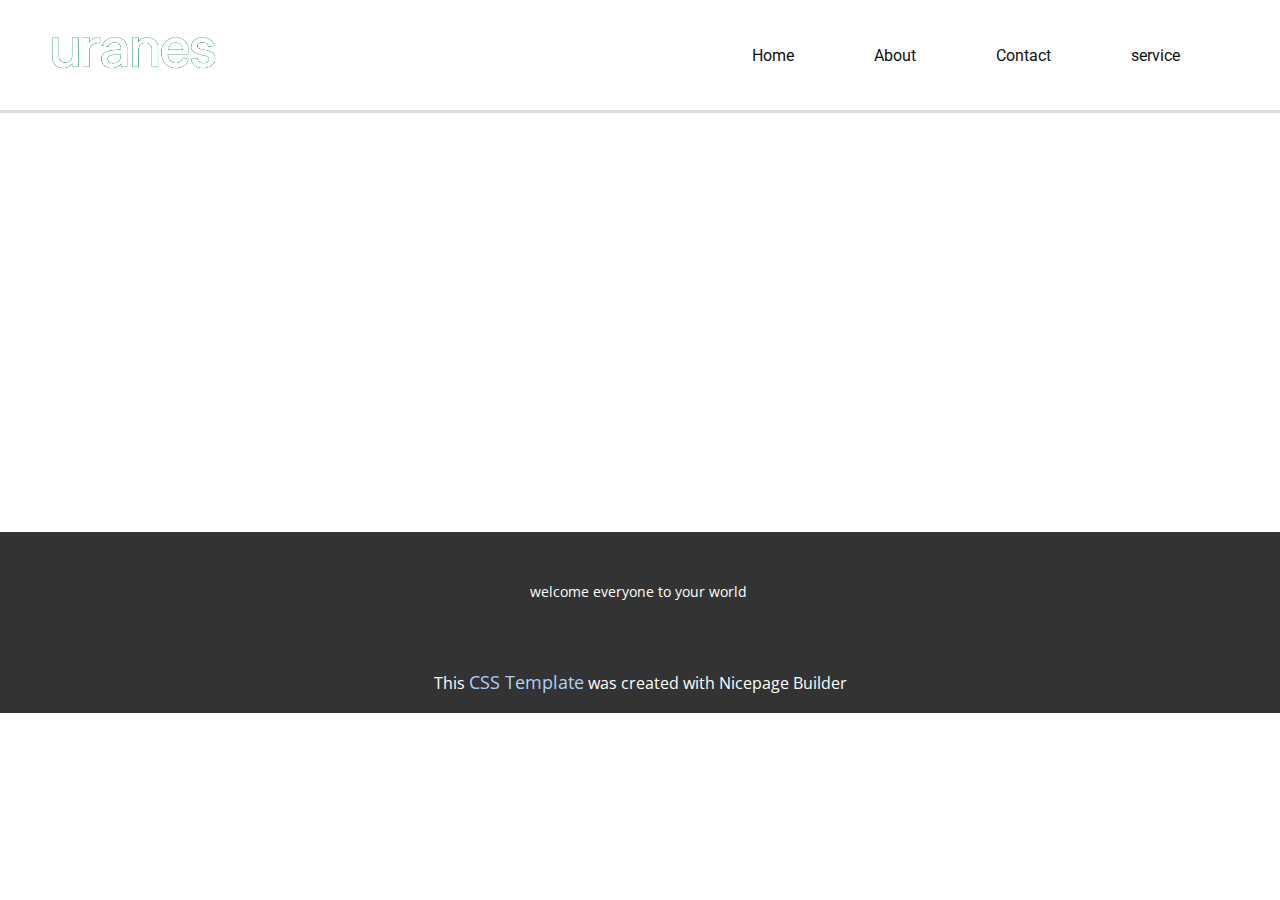
<file: page1.html>
<!DOCTYPE html>
<html style="font-size: 16px;" lang="en"><head>
    <meta name="viewport" content="width=device-width, initial-scale=1.0">
    <meta charset="utf-8">
    <meta name="keywords" content="">
    <meta name="description" content="">
    <title>Home</title>
    <link rel="stylesheet" href="nicepage.css" media="screen">
<link rel="stylesheet" href="index.css" media="screen">
    <script class="u-script" type="text/javascript" src="jquery.js" defer=""></script>
    <script class="u-script" type="text/javascript" src="nicepage.js" defer=""></script>
    <meta name="generator" content="Nicepage 7.8.23, nicepage.com">
    
    
    
    <link id="u-theme-google-font" rel="stylesheet" href="https://fonts.googleapis.com/css?family=Roboto:100,100i,300,300i,400,400i,500,500i,700,700i,900,900i|Open+Sans:300,300i,400,400i,500,500i,600,600i,700,700i,800,800i">
    <link id="u-page-google-font" rel="stylesheet" href="https://fonts.googleapis.com/css?family=Roboto:100,100i,300,300i,400,400i,500,500i,700,700i,900,900i">
    <script type="application/ld+json">{
		"@context": "http://schema.org",
		"@type": "Organization",
		"name": "",
		"logo": "images/ChatGPTImageMay27202505_21_09PM.png"
}</script>
    <meta name="theme-color" content="#1868b4">
    <meta property="og:title" content="Home">
    <meta property="og:type" content="website">
  <meta data-intl-tel-input-cdn-path="intlTelInput/"></head>
  <body data-home-page="Home.html" data-home-page-title="Home" data-path-to-root="./" data-include-products="true" class="u-body u-xl-mode" data-lang="en"><header class="u-clearfix u-header u-header" id="header" data-animation-name="" data-animation-duration="0" data-animation-delay="0" data-animation-direction=""><nav class="u-align-left u-menu u-menu-one-level u-offcanvas u-menu-1" role="navigation" aria-label="Menu navigation">
        <div class="menu-collapse">
          <a class="u-button-style u-nav-link" href="#" tabindex="-1" aria-label="Open menu" aria-controls="ecc8">
            <svg class="u-svg-link" preserveAspectRatio="xMidYMin slice" viewBox="0 0 302 302" style=""><use xlink:href="#svg-0b31"></use></svg>
            <svg xmlns="http://www.w3.org/2000/svg" xmlns:xlink="http://www.w3.org/1999/xlink" version="1.1" id="svg-0b31" x="0px" y="0px" viewBox="0 0 302 302" style="enable-background:new 0 0 302 302;" xml:space="preserve" class="u-svg-content"><g><rect y="36" width="302" height="30"></rect><rect y="236" width="302" height="30"></rect><rect y="136" width="302" height="30"></rect>
</g><g></g><g></g><g></g><g></g><g></g><g></g><g></g><g></g><g></g><g></g><g></g><g></g><g></g><g></g><g></g></svg>
          </a>
        </div>
        <div class="u-custom-menu u-nav-container">
          <ul role="menubar" class="u-custom-font u-font-roboto u-nav u-unstyled u-nav-1"><li role="none" class="u-nav-item"><a role="menuitem" class="u-button-style u-nav-link" href="./" style="padding: 18px 40px;">Home</a>
</li><li role="none" class="u-nav-item"><a tabindex="-1" role="menuitem" class="u-button-style u-nav-link" href="#" style="padding: 18px 40px;">About</a>
</li><li role="none" class="u-nav-item"><a role="menuitem" class="u-button-style u-nav-link" href="Contact.html" style="padding: 18px 40px;">Contact</a>
</li><li role="none" class="u-nav-item"><a role="menuitem" class="u-button-style u-nav-link" href="products/products.html" style="padding: 18px 40px;">service</a>
</li></ul>
        </div>
        <div class="u-custom-menu u-nav-container-collapse" id="ecc8" role="region" aria-label="Menu panel">
          <div class="u-align-center u-black u-container-align-center u-container-style u-inner-container-layout u-opacity u-opacity-95 u-sidenav">
            <div class="u-inner-container-layout u-sidenav-overflow">
              <div class="u-menu-close" tabindex="-1" aria-label="Close menu"></div>
              <ul class="u-align-center u-nav u-popupmenu-items u-unstyled u-nav-2"><li role="none" class="u-nav-item"><a role="menuitem" class="u-button-style u-nav-link" href="./">Home</a>
</li><li role="none" class="u-nav-item"><a tabindex="-1" role="menuitem" class="u-button-style u-nav-link" href="#">About</a>
</li><li role="none" class="u-nav-item"><a role="menuitem" class="u-button-style u-nav-link" href="Contact.html">Contact</a>
</li><li role="none" class="u-nav-item"><a role="menuitem" class="u-button-style u-nav-link" href="products/products.html">service</a>
</li></ul>
            </div>
          </div>
          <div class="u-black u-menu-overlay u-opacity u-opacity-70"></div>
        </div>
      </nav><a href="" class="u-image u-logo u-image-1" data-image-width="1024" data-image-height="1024">
        <img src="images/ChatGPTImageMay27202505_21_09PM.png" class="u-logo-image u-logo-image-1">
      </a><div class="u-align-left u-border-3 u-border-grey-15 u-expanded-width u-line u-line-horizontal u-line-1"></div></header>
    <section class="u-clearfix u-section-1" id="block-1">
      <div class="u-clearfix u-sheet u-sheet-1"></div>
    </section>
    
    
    
    <footer class="u-align-center u-clearfix u-container-align-center u-footer u-grey-80 u-footer" id="footer"><div class="u-clearfix u-sheet u-valign-middle u-sheet-1">
        <p class="u-small-text u-text u-text-variant u-text-1">welcome​ everyone to your world&nbsp;</p>
      </div></footer>
    <section class="u-backlink u-clearfix u-grey-80"> This <a href="https://nicepage.com/css-templates">CSS Template</a> was created with Nicepage Builder 
    </section>
  
</body></html>
</file>
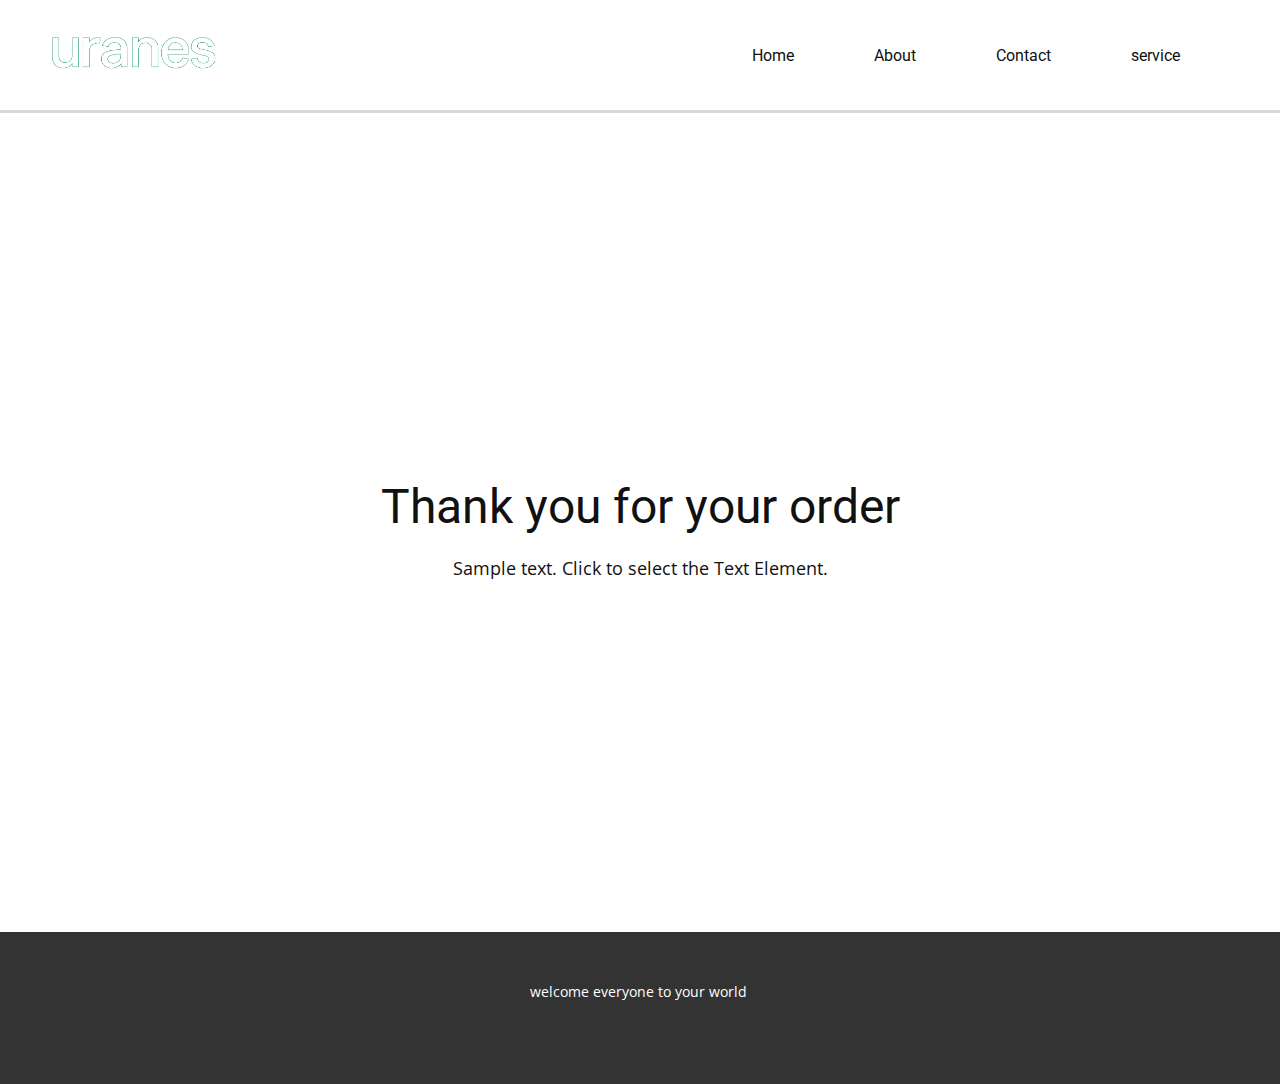
<file: thank-you-page.html>
<!DOCTYPE html>
<html style="font-size: 16px;" lang="en"><head>
    <meta name="viewport" content="width=device-width, initial-scale=1.0">
    <meta charset="utf-8">
    <meta name="keywords" content="Thank you for your order">
    <meta name="description" content="">
    <title>Thank You Page Template</title>
    <link rel="stylesheet" href="nicepage.css" media="screen">
<link rel="stylesheet" href="Thank-You-Page-Template.css" media="screen">
    <script class="u-script" type="text/javascript" src="jquery.js" defer=""></script>
    <script class="u-script" type="text/javascript" src="nicepage.js" defer=""></script>
    <meta name="generator" content="Nicepage 7.8.23, nicepage.com">
    
    
    
    <link id="u-theme-google-font" rel="stylesheet" href="https://fonts.googleapis.com/css?family=Roboto:100,100i,300,300i,400,400i,500,500i,700,700i,900,900i|Open+Sans:300,300i,400,400i,500,500i,600,600i,700,700i,800,800i">
    <link id="u-page-google-font" rel="stylesheet" href="https://fonts.googleapis.com/css?family=Roboto:100,100i,300,300i,400,400i,500,500i,700,700i,900,900i">
    <script type="application/ld+json">{
		"@context": "http://schema.org",
		"@type": "Organization",
		"name": "",
		"logo": "images/ChatGPTImageMay27202505_21_09PM.png"
}</script>
    <meta name="theme-color" content="#1868b4">
    <meta property="og:title" content="Thank You Page Template">
    <meta property="og:type" content="website">
  <meta data-intl-tel-input-cdn-path="intlTelInput/"></head>
  <body data-path-to-root="./" data-include-products="true" class="u-body u-xl-mode" data-lang="en"><header class="u-clearfix u-header u-header" id="header" data-animation-name="" data-animation-duration="0" data-animation-delay="0" data-animation-direction=""><nav class="u-align-left u-menu u-menu-one-level u-offcanvas u-menu-1" role="navigation" aria-label="Menu navigation">
        <div class="menu-collapse">
          <a class="u-button-style u-nav-link" href="#" tabindex="-1" aria-label="Open menu" aria-controls="ecc8">
            <svg class="u-svg-link" preserveAspectRatio="xMidYMin slice" viewBox="0 0 302 302" style=""><use xlink:href="#svg-0b31"></use></svg>
            <svg xmlns="http://www.w3.org/2000/svg" xmlns:xlink="http://www.w3.org/1999/xlink" version="1.1" id="svg-0b31" x="0px" y="0px" viewBox="0 0 302 302" style="enable-background:new 0 0 302 302;" xml:space="preserve" class="u-svg-content"><g><rect y="36" width="302" height="30"></rect><rect y="236" width="302" height="30"></rect><rect y="136" width="302" height="30"></rect>
</g><g></g><g></g><g></g><g></g><g></g><g></g><g></g><g></g><g></g><g></g><g></g><g></g><g></g><g></g><g></g></svg>
          </a>
        </div>
        <div class="u-custom-menu u-nav-container">
          <ul role="menubar" class="u-custom-font u-font-roboto u-nav u-unstyled u-nav-1"><li role="none" class="u-nav-item"><a role="menuitem" class="u-button-style u-nav-link" href="./" style="padding: 18px 40px;">Home</a>
</li><li role="none" class="u-nav-item"><a tabindex="-1" role="menuitem" class="u-button-style u-nav-link" href="#" style="padding: 18px 40px;">About</a>
</li><li role="none" class="u-nav-item"><a role="menuitem" class="u-button-style u-nav-link" href="Contact.html" style="padding: 18px 40px;">Contact</a>
</li><li role="none" class="u-nav-item"><a role="menuitem" class="u-button-style u-nav-link" href="products/products.html" style="padding: 18px 40px;">service</a>
</li></ul>
        </div>
        <div class="u-custom-menu u-nav-container-collapse" id="ecc8" role="region" aria-label="Menu panel">
          <div class="u-align-center u-black u-container-align-center u-container-style u-inner-container-layout u-opacity u-opacity-95 u-sidenav">
            <div class="u-inner-container-layout u-sidenav-overflow">
              <div class="u-menu-close" tabindex="-1" aria-label="Close menu"></div>
              <ul class="u-align-center u-nav u-popupmenu-items u-unstyled u-nav-2"><li role="none" class="u-nav-item"><a role="menuitem" class="u-button-style u-nav-link" href="./">Home</a>
</li><li role="none" class="u-nav-item"><a tabindex="-1" role="menuitem" class="u-button-style u-nav-link" href="#">About</a>
</li><li role="none" class="u-nav-item"><a role="menuitem" class="u-button-style u-nav-link" href="Contact.html">Contact</a>
</li><li role="none" class="u-nav-item"><a role="menuitem" class="u-button-style u-nav-link" href="products/products.html">service</a>
</li></ul>
            </div>
          </div>
          <div class="u-black u-menu-overlay u-opacity u-opacity-70"></div>
        </div>
      </nav><a href="" class="u-image u-logo u-image-1" data-image-width="1024" data-image-height="1024">
        <img src="images/ChatGPTImageMay27202505_21_09PM.png" class="u-logo-image u-logo-image-1">
      </a><div class="u-align-left u-border-3 u-border-grey-15 u-expanded-width u-line u-line-horizontal u-line-1"></div></header>
    <section class="u-align-center u-clearfix u-container-align-center u-section-1" id="block-1">
      <div class="u-clearfix u-sheet u-valign-middle u-sheet-1">
        <h2 class="u-align-center u-text u-text-default u-text-1"> Thank you for your order</h2>
        <p class="u-align-center u-text u-text-default u-text-2">Sample text. Click to select the Text Element.</p>
      </div>
    </section>
    
    
    
    <footer class="u-align-center u-clearfix u-container-align-center u-footer u-grey-80 u-footer" id="footer"><div class="u-clearfix u-sheet u-valign-middle u-sheet-1">
        <p class="u-small-text u-text u-text-variant u-text-1">welcome​ everyone to your world&nbsp;</p>
      </div></footer>
    <section class="u-backlink u-clearfix u-grey-80"></section>
  
</body></html>
</file>
